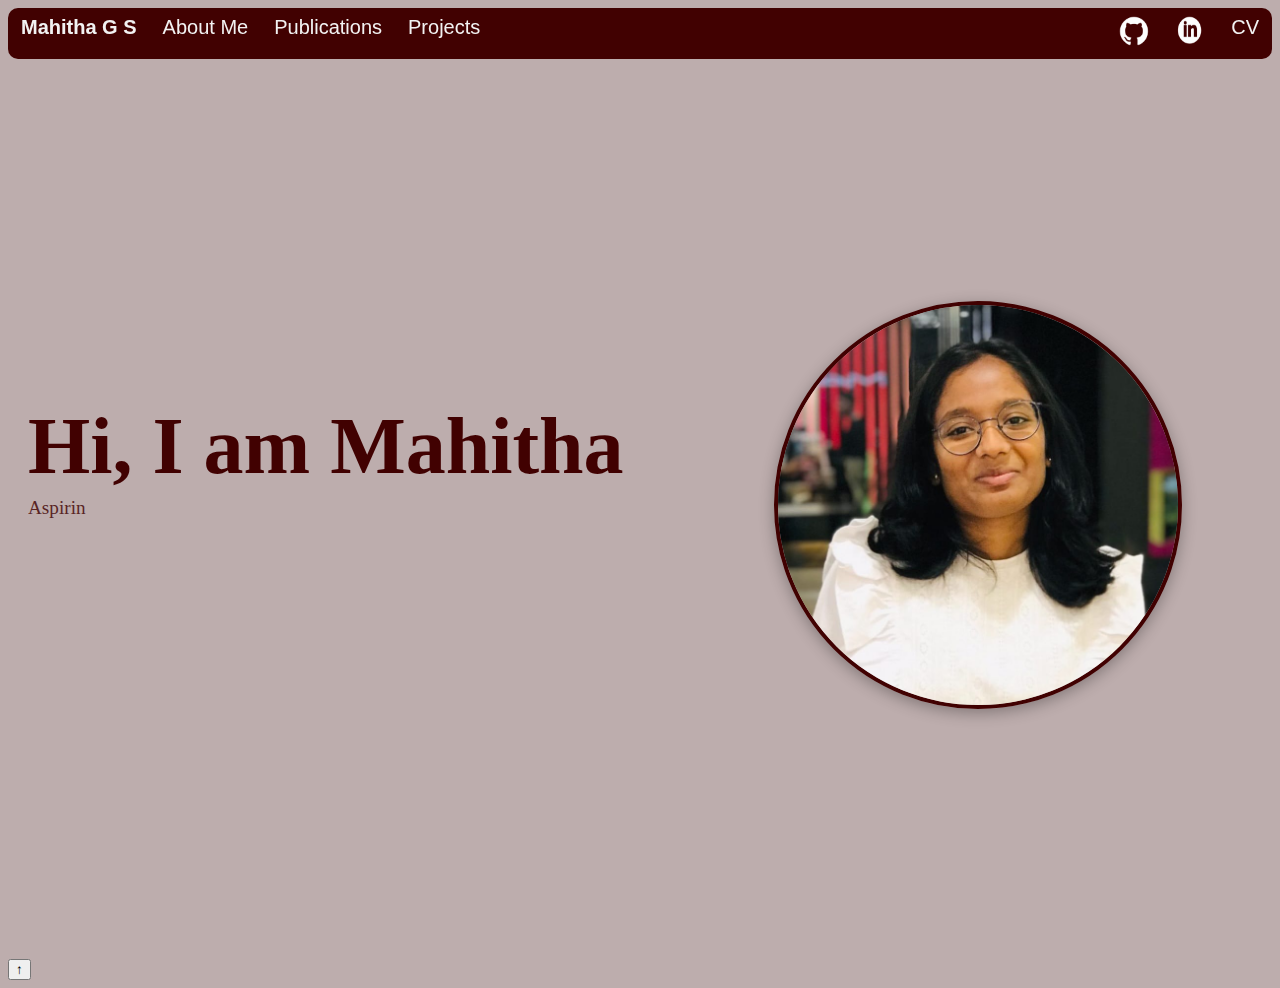
<file: index.html>
<!DOCTYPE html>
<html lang="en">
<head>
    <meta charset="UTF-8">
    <meta name="viewport" content="width=device-width, initial-scale=1.0">
    <title>Portfolio</title>
    <link rel="stylesheet" href="css/homestyle.css">
    <link rel="stylesheet" href="https://unpkg.com/aos@2.3.1/dist/aos.css" />
</head>
    <!--nvbar-->
<body>
    <div class="topnav">
        <a href="#name" class="no-underline">Mahitha G S</a>
        <a href="About.html">About Me</a>
        <a href="publications.html">Publications</a>
        <a href="projects.html">Projects</a>
        <div class="topnav-right">
            <a href="https://github.com/MahithaGS" class="nav-item">
                <img src="image/th-removebg-preview.png" alt="github"> 
            </a>
            <a href="https://www.linkedin.com/in/mahitha-gs-541396259" class="nav-item">
                <img src="image/linkedin.png" alt="linkedin"> 
            </a>
            <a href="pdf/GSMAHITHA_resume.pdf" download>CV</a>
        </div>
    </div>

    <div id="home">
        <h1 id="homeh1">
            Hi, I am Mahitha 
            <br>
            <span id="homeTagline"></span>
        </h1>
        <div id="profile-pic">
            <img src="image/mypic.jpg" alt="Mahitha's Picture">
        </div>
    </div>

    <button id="scrollTopBtn">↑</button>

    <script src="https://unpkg.com/aos@2.3.1/dist/aos.js"></script>
    <script>AOS.init();</script>
    <script src="js/main.js"></script>
</body>
</html>
</file>
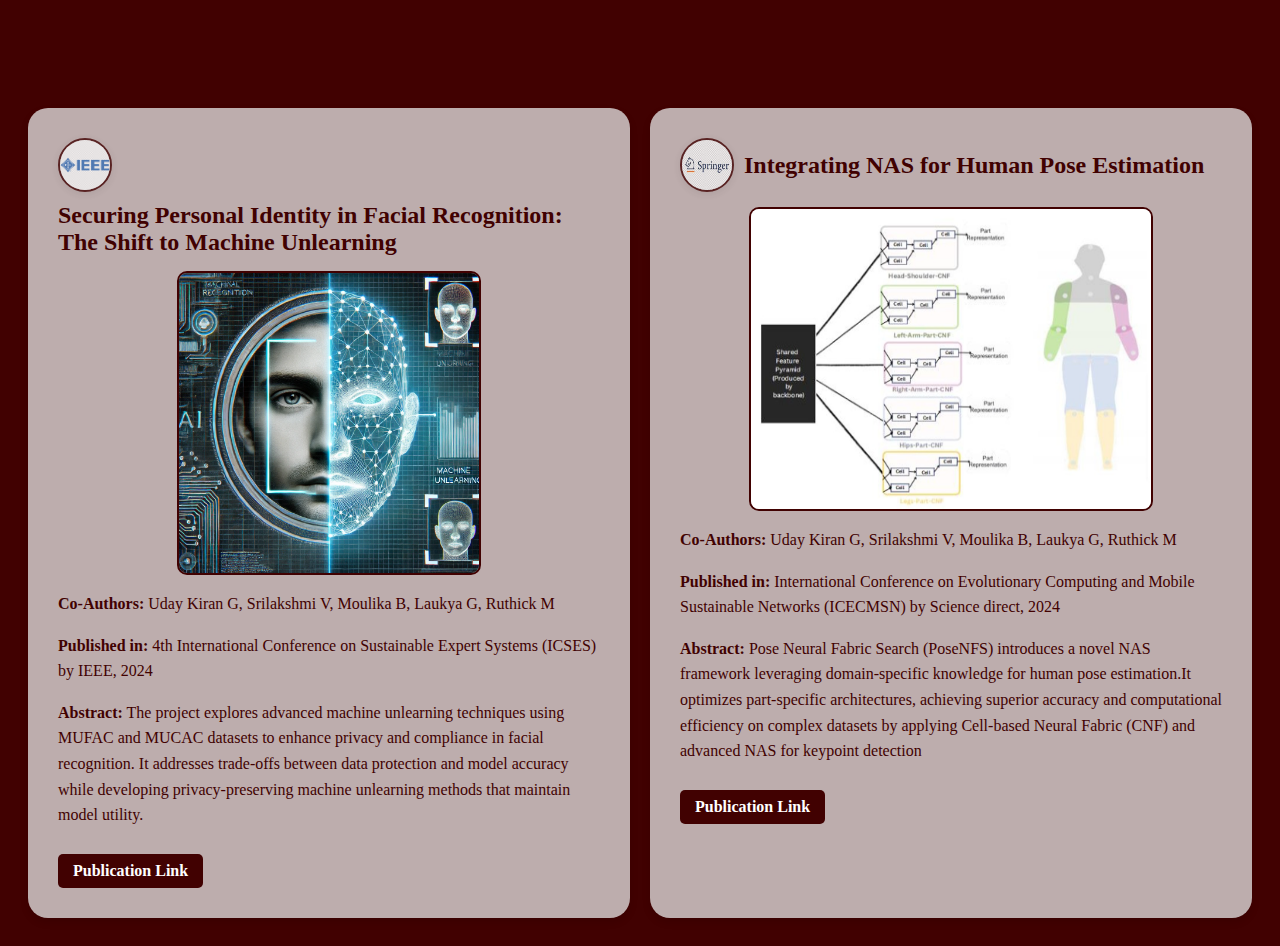
<file: publications.html>
<!DOCTYPE html>
<html lang="en">
<head>
    <meta charset="UTF-8">
    <meta name="viewport" content="width=device-width, initial-scale=1.0">
    <title>publication</title>
    <link rel = "stylesheet" href="css/publications.css">
</head>
<body>
    <div class="container">
        <div class="box box1">
            <div class="title-with-logo">
                <img src="image/png-transparent-ieee-hd-logo.png" alt="IEEE Logo" class="publication-logo">
                <h2>Securing Personal Identity in Facial Recognition: The Shift to Machine Unlearning</h2>
            </div>
            <img src="image/DALL·E 2025-03-15 12.48.54 - A futuristic AI-driven facial recognition system with a digital interface. One section of the image shows a neural network identifying a human face, w.webp" alt="Machine Unlearning in Facial Recognition" class="publication-image">


            <p><strong>Co-Authors:</strong> Uday Kiran G, Srilakshmi V, Moulika B, Laukya G, Ruthick M</p>
            <p><strong>Published in:</strong> 4th International Conference on Sustainable Expert Systems (ICSES) by IEEE, 2024</p>
            <p><strong>Abstract:</strong> The project explores advanced machine unlearning techniques using MUFAC and MUCAC datasets to 
                enhance privacy and compliance in facial recognition. It addresses trade-offs between data protection and 
                model accuracy while developing privacy-preserving machine unlearning methods that maintain model utility.</p>
    
            
    
            <a href="https://ieeexplore.ieee.org/document/10763384" target="_blank" class="publication-link">
                Publication Link
            </a>
        </div>

        <div class="box box2">
            
            <div class="title-with-logo">
                <img src="image/springer.jpeg" alt="IEEE Logo" class="publication-logo">
                <h2>Integrating NAS for Human Pose Estimation</h2>
            </div>
            <img src="image/nas.jpg" alt="Machine Unlearning in Facial Recognition" class="publication-image2">
            <p><strong>Co-Authors:</strong> Uday Kiran G, Srilakshmi V, Moulika B, Laukya G, Ruthick M</p>
            <p><strong>Published in:</strong> International Conference on Evolutionary Computing and Mobile Sustainable Networks (ICECMSN) by Science direct, 2024</p>
            <p><strong>Abstract:</strong> Pose Neural Fabric Search (PoseNFS) introduces a novel NAS framework leveraging domain-specific 
                knowledge for human pose estimation.It optimizes part-specific architectures, achieving superior accuracy and computational efficiency on 
                complex datasets by applying Cell-based Neural Fabric (CNF) and advanced NAS for keypoint detection</p>
    
            

    
            <a href="https://doi.org/10.1016/j.procs.2024.12.020" target="_blank" class="publication-link">
                Publication Link
            </a>
        </div>
    </div>
</body>
</html>
</file>
<file: css/homestyle.css>
.topnav {
    background-color:  #410101;
    border-radius: 10px;
    overflow: hidden;
    justify-content: space-between;
    
}

/* Style the links inside the navigation bar */
.topnav a {
  float: left;
  color: #f2f2f2;
  text-align: center;
  padding: 8px 13px;
  text-decoration: none;
  font-family: Arial, Helvetica, sans-serif;
  font-size: 20px;
  align-items: center;
}

/* Change the color of links on hover */
.topnav a:hover {
    text-decoration: underline;
}

/* Add a color to the active/current link */
.no-underline {
    font-size: 25px;
    font-weight: bold;
    text-decoration: none;  
}
.no-underline:hover{
    text-decoration: none;
}

/* Right-aligned section inside the top navigation */
.topnav-right {
  float: right;
}
.nav-item img {
    width: 30px;    /* Icon size */
    height: 30px;

}
#home {
    height: 100vh;
    background-color: hsl(0, 11%, 71%);
    display: flex;
    align-items: center;
    color: #410101;
    font-size: 2.5rem;
    position: sticky;
    top: 60px;
    width: 100%;
    z-index: -1;
    padding-left: 20px; /* Ensures spacing */
}

#homeh1 {
    font-family: 'Times New Roman', Times, serif;
    margin: 0;
    transform: translateY(-50px);
}

#homeTagline {
    display: block;       /* Places tagline on the next line */
    font-size: 1.2rem;    /* Smaller size for tagline */
    font-weight: 400;     /* Optional: Lighter weight */
    margin-top: 5px;      /* Adds a slight gap */
    opacity: 0.8;         /* Optional: Slightly faded for tagline effect */
}
#profile-pic img {
    width: 400px;
    height: 400px;
    border-radius: 50%;   /* Circular Image */
    border: 4px solid #410101;
    box-shadow: 0 4px 15px rgba(0, 0, 0, 0.3); /* Subtle shadow */
    margin-right: 10px;
    transform:translateX(150px) ;
}


.content {
    margin-top: 100vh; /* Prevent About from going behind Home */
}
#about {
    height: 100vh;
    background-color: #410101;
    border-radius: 20px;
    display: flex;
    flex-direction: column; /* Stack heading and content vertically */
    justify-content: center;
    align-items: center;
    color: #fff;
    position: relative;
}

#about h2 {
    font-size: 3rem; /* Larger size for heading */
    margin-bottom: 1rem; /* Spacing between heading and content */
    transform: translateY(-50px);
}

#about p {
    font-size: 1.5rem; /* Smaller size for paragraph text */
    max-width: 70%; /* Optional: Limits content width for better readability */
    text-align: center; /* Center the text */
    line-height: 1.6; /* Improve text spacing */
    transform: translateY(-30px);
}


 #contact {
   
    display: flex;
    flex-direction: column;
    justify-content: center;
    align-items: center;
    color: #410101;
    font-size: 2.5rem;
    position:relative;
}
#connect{
    color:#410101;
    font-weight: bolder;
}

.contact-info p {
    margin: 5px 0;

}

.contact-info a {
    color: #410101;
    text-decoration: none;

}



#contact {
    height: 50vh;
    background-color: hsl(0, 11%, 71%);

}
body{
    background-color: hsl(0, 11%, 71%);
}
</file>
<file: css/publications.css>
body{
    background-color: #410101;
}
.container {
    display: flex;
    flex-wrap: wrap;
    gap: 20px;
    padding: 100px 20px 20px;
}

.box {
    flex: 1;  /* Each box takes equal width */
    background-color: hsl(0, 11%, 71%);
    border-radius: 20px;
    padding: 30px;
    box-shadow: 0 4px 8px rgba(0, 0, 0, 0.1);
}

.box1 {
    background-color:hsl(0, 11%, 71%); /* Green */
    color: #410101;
}

.box2 {
    background-color:hsl(0, 11%, 71%); /* Blue */
    color: #410101;
}
.title-with-logo {
    display: flex;
    flex-wrap:wrap;
    align-items: center;
    gap: 10px;
    margin-bottom: 15px;
}

.publication-logo {
    width: 50px;
    height: 50px;
    border-radius:50% ;
    opacity: 0.8; /* Adjust transparency level */
    filter: drop-shadow(0 2px 4px rgba(0, 0, 0, 0.1));
    border: 2px solid #410101;
}

h2 {
    font-size: 1.5rem;
    color: #410101;
    margin: 0;
}

.publication-image {
    display: block;         /* Ensures the image behaves like a block element */
    margin: 0 auto;         /* Centers the image horizontally */
    border: 2px solid #410101; /* Optional border for emphasis */
    border-radius: 10px;    /* Smooth, rounded corners */
    width: 300px;            /* Ensures responsiveness */
    height:300px;
}
.publication-image2 {
    display: block;         /* Ensures the image behaves like a block element */
    margin: 0 auto;         /* Centers the image horizontally */
    border: 2px solid #410101; /* Optional border for emphasis */
    border-radius: 10px;    /* Smooth, rounded corners */
    width: 400px;            /* Ensures responsiveness */
    height:300px;
}

p {
    font-size: 1rem;
    line-height: 1.6;
}

.publication-link {
    display: inline-block;
    color: #d90429;
    text-decoration: none;
    font-weight: bold;
    margin-top: 10px;
    padding: 8px 15px;
    background-color: #410101;
    color: #fff;
    border-radius: 5px;
}
</file>
